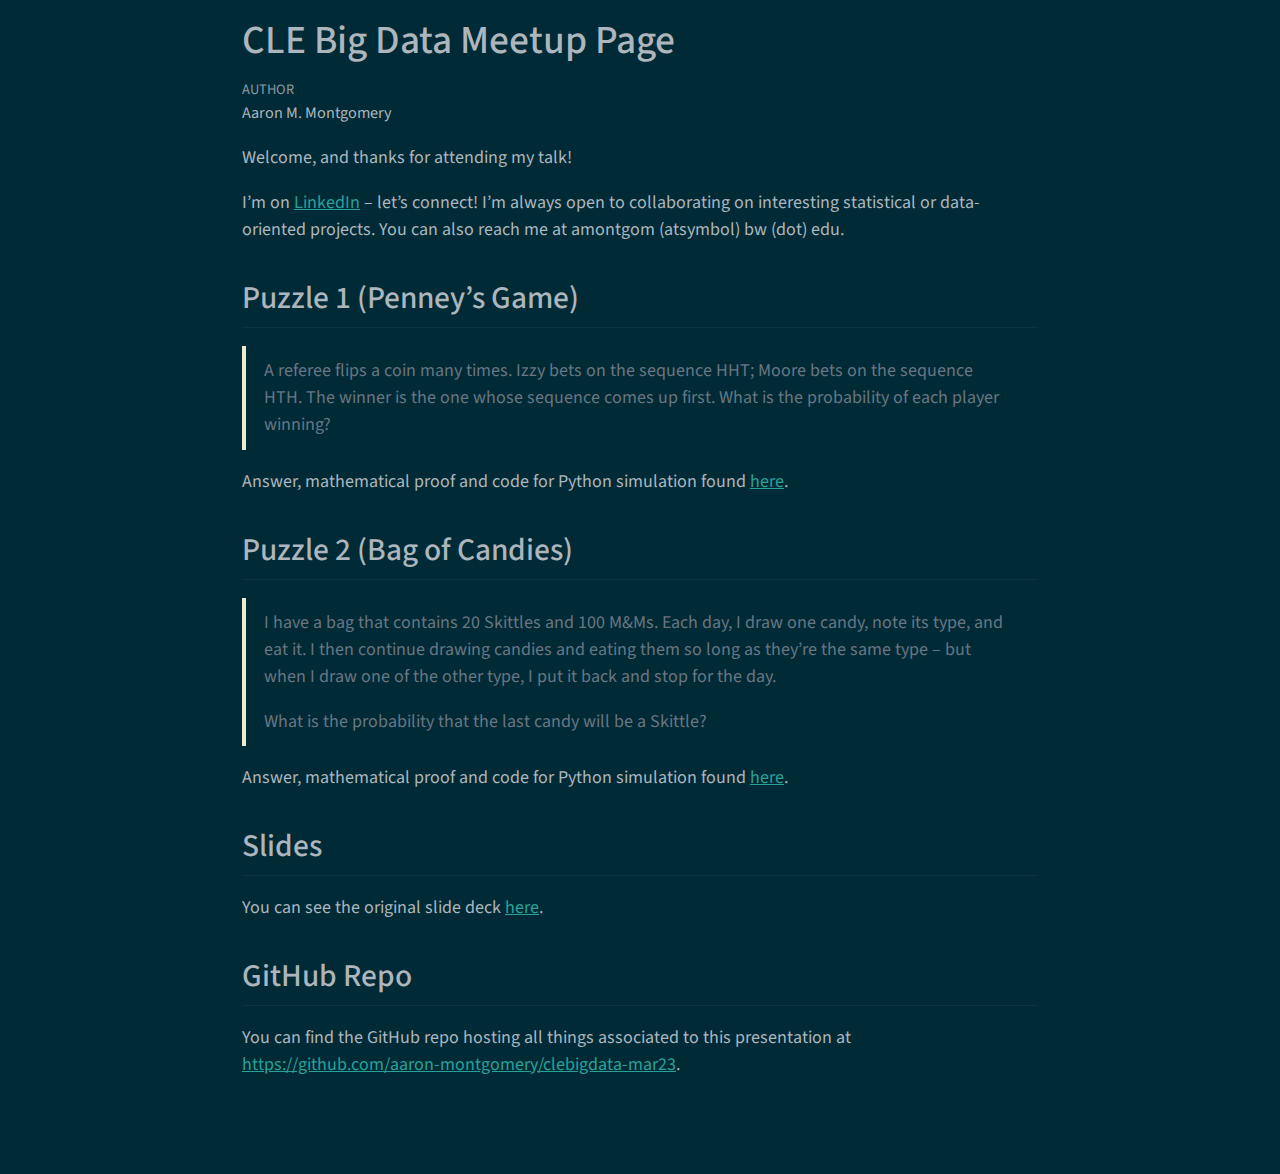
<file: index.html>
<!DOCTYPE html>
<html xmlns="http://www.w3.org/1999/xhtml" lang="en" xml:lang="en"><head>

<meta charset="utf-8">
<meta name="generator" content="quarto-1.2.313">

<meta name="viewport" content="width=device-width, initial-scale=1.0, user-scalable=yes">

<meta name="author" content="Aaron M. Montgomery">

<title>CLE Big Data Meetup Page</title>
<style>
code{white-space: pre-wrap;}
span.smallcaps{font-variant: small-caps;}
div.columns{display: flex; gap: min(4vw, 1.5em);}
div.column{flex: auto; overflow-x: auto;}
div.hanging-indent{margin-left: 1.5em; text-indent: -1.5em;}
ul.task-list{list-style: none;}
ul.task-list li input[type="checkbox"] {
  width: 0.8em;
  margin: 0 0.8em 0.2em -1.6em;
  vertical-align: middle;
}
</style>


<script src="index_files/libs/clipboard/clipboard.min.js"></script>
<script src="index_files/libs/quarto-html/quarto.js"></script>
<script src="index_files/libs/quarto-html/popper.min.js"></script>
<script src="index_files/libs/quarto-html/tippy.umd.min.js"></script>
<script src="index_files/libs/quarto-html/anchor.min.js"></script>
<link href="index_files/libs/quarto-html/tippy.css" rel="stylesheet">
<link href="index_files/libs/quarto-html/quarto-syntax-highlighting-dark.css" rel="stylesheet" id="quarto-text-highlighting-styles">
<script src="index_files/libs/bootstrap/bootstrap.min.js"></script>
<link href="index_files/libs/bootstrap/bootstrap-icons.css" rel="stylesheet">
<link href="index_files/libs/bootstrap/bootstrap.min.css" rel="stylesheet" id="quarto-bootstrap" data-mode="dark">


</head>

<body class="fullcontent">

<div id="quarto-content" class="page-columns page-rows-contents page-layout-article">

<main class="content" id="quarto-document-content">

<header id="title-block-header" class="quarto-title-block default">
<div class="quarto-title">
<h1 class="title">CLE Big Data Meetup Page</h1>
</div>



<div class="quarto-title-meta">

    <div>
    <div class="quarto-title-meta-heading">Author</div>
    <div class="quarto-title-meta-contents">
             <p>Aaron M. Montgomery </p>
          </div>
  </div>
    
  
    
  </div>
  

</header>

<p>Welcome, and thanks for attending my talk!</p>
<p>I’m on <a href="https://www.linkedin.com/in/aaron-montgomery-6b17421b1/">LinkedIn</a> – let’s connect! I’m always open to collaborating on interesting statistical or data-oriented projects. You can also reach me at amontgom (atsymbol) bw (dot) edu.</p>
<section id="puzzle-1-penneys-game" class="level2">
<h2 class="anchored" data-anchor-id="puzzle-1-penneys-game">Puzzle 1 (Penney’s Game)</h2>
<blockquote class="blockquote">
<p>A referee flips a coin many times. Izzy bets on the sequence HHT; Moore bets on the sequence HTH. The winner is the one whose sequence comes up first. What is the probability of each player winning?</p>
</blockquote>
<p>Answer, mathematical proof and code for Python simulation found <a href="puzzle_1.html">here</a>.</p>
</section>
<section id="puzzle-2-bag-of-candies" class="level2">
<h2 class="anchored" data-anchor-id="puzzle-2-bag-of-candies">Puzzle 2 (Bag of Candies)</h2>
<blockquote class="blockquote">
<p>I have a bag that contains 20 Skittles and 100 M&amp;Ms.&nbsp;Each day, I draw one candy, note its type, and eat it. I then continue drawing candies and eating them so long as they’re the same type – but when I draw one of the other type, I put it back and stop for the day.</p>
<p>What is the probability that the last candy will be a Skittle?</p>
</blockquote>
<p>Answer, mathematical proof and code for Python simulation found <a href="puzzle_2.html">here</a>.</p>
</section>
<section id="slides" class="level2">
<h2 class="anchored" data-anchor-id="slides">Slides</h2>
<p>You can see the original slide deck <a href="monte_carlo_lab.html">here</a>.</p>
</section>
<section id="github-repo" class="level2">
<h2 class="anchored" data-anchor-id="github-repo">GitHub Repo</h2>
<p>You can find the GitHub repo hosting all things associated to this presentation at <a href="https://github.com/aaron-montgomery/clebigdata-mar23">https://github.com/aaron-montgomery/clebigdata-mar23</a>.</p>
</section>

</main>
<!-- /main column -->
<script id="quarto-html-after-body" type="application/javascript">
window.document.addEventListener("DOMContentLoaded", function (event) {
  const toggleBodyColorMode = (bsSheetEl) => {
    const mode = bsSheetEl.getAttribute("data-mode");
    const bodyEl = window.document.querySelector("body");
    if (mode === "dark") {
      bodyEl.classList.add("quarto-dark");
      bodyEl.classList.remove("quarto-light");
    } else {
      bodyEl.classList.add("quarto-light");
      bodyEl.classList.remove("quarto-dark");
    }
  }
  const toggleBodyColorPrimary = () => {
    const bsSheetEl = window.document.querySelector("link#quarto-bootstrap");
    if (bsSheetEl) {
      toggleBodyColorMode(bsSheetEl);
    }
  }
  toggleBodyColorPrimary();  
  const icon = "";
  const anchorJS = new window.AnchorJS();
  anchorJS.options = {
    placement: 'right',
    icon: icon
  };
  anchorJS.add('.anchored');
  const clipboard = new window.ClipboardJS('.code-copy-button', {
    target: function(trigger) {
      return trigger.previousElementSibling;
    }
  });
  clipboard.on('success', function(e) {
    // button target
    const button = e.trigger;
    // don't keep focus
    button.blur();
    // flash "checked"
    button.classList.add('code-copy-button-checked');
    var currentTitle = button.getAttribute("title");
    button.setAttribute("title", "Copied!");
    let tooltip;
    if (window.bootstrap) {
      button.setAttribute("data-bs-toggle", "tooltip");
      button.setAttribute("data-bs-placement", "left");
      button.setAttribute("data-bs-title", "Copied!");
      tooltip = new bootstrap.Tooltip(button, 
        { trigger: "manual", 
          customClass: "code-copy-button-tooltip",
          offset: [0, -8]});
      tooltip.show();    
    }
    setTimeout(function() {
      if (tooltip) {
        tooltip.hide();
        button.removeAttribute("data-bs-title");
        button.removeAttribute("data-bs-toggle");
        button.removeAttribute("data-bs-placement");
      }
      button.setAttribute("title", currentTitle);
      button.classList.remove('code-copy-button-checked');
    }, 1000);
    // clear code selection
    e.clearSelection();
  });
  function tippyHover(el, contentFn) {
    const config = {
      allowHTML: true,
      content: contentFn,
      maxWidth: 500,
      delay: 100,
      arrow: false,
      appendTo: function(el) {
          return el.parentElement;
      },
      interactive: true,
      interactiveBorder: 10,
      theme: 'quarto',
      placement: 'bottom-start'
    };
    window.tippy(el, config); 
  }
  const noterefs = window.document.querySelectorAll('a[role="doc-noteref"]');
  for (var i=0; i<noterefs.length; i++) {
    const ref = noterefs[i];
    tippyHover(ref, function() {
      // use id or data attribute instead here
      let href = ref.getAttribute('data-footnote-href') || ref.getAttribute('href');
      try { href = new URL(href).hash; } catch {}
      const id = href.replace(/^#\/?/, "");
      const note = window.document.getElementById(id);
      return note.innerHTML;
    });
  }
  const findCites = (el) => {
    const parentEl = el.parentElement;
    if (parentEl) {
      const cites = parentEl.dataset.cites;
      if (cites) {
        return {
          el,
          cites: cites.split(' ')
        };
      } else {
        return findCites(el.parentElement)
      }
    } else {
      return undefined;
    }
  };
  var bibliorefs = window.document.querySelectorAll('a[role="doc-biblioref"]');
  for (var i=0; i<bibliorefs.length; i++) {
    const ref = bibliorefs[i];
    const citeInfo = findCites(ref);
    if (citeInfo) {
      tippyHover(citeInfo.el, function() {
        var popup = window.document.createElement('div');
        citeInfo.cites.forEach(function(cite) {
          var citeDiv = window.document.createElement('div');
          citeDiv.classList.add('hanging-indent');
          citeDiv.classList.add('csl-entry');
          var biblioDiv = window.document.getElementById('ref-' + cite);
          if (biblioDiv) {
            citeDiv.innerHTML = biblioDiv.innerHTML;
          }
          popup.appendChild(citeDiv);
        });
        return popup.innerHTML;
      });
    }
  }
});
</script>
</div> <!-- /content -->



</body></html>
</file>
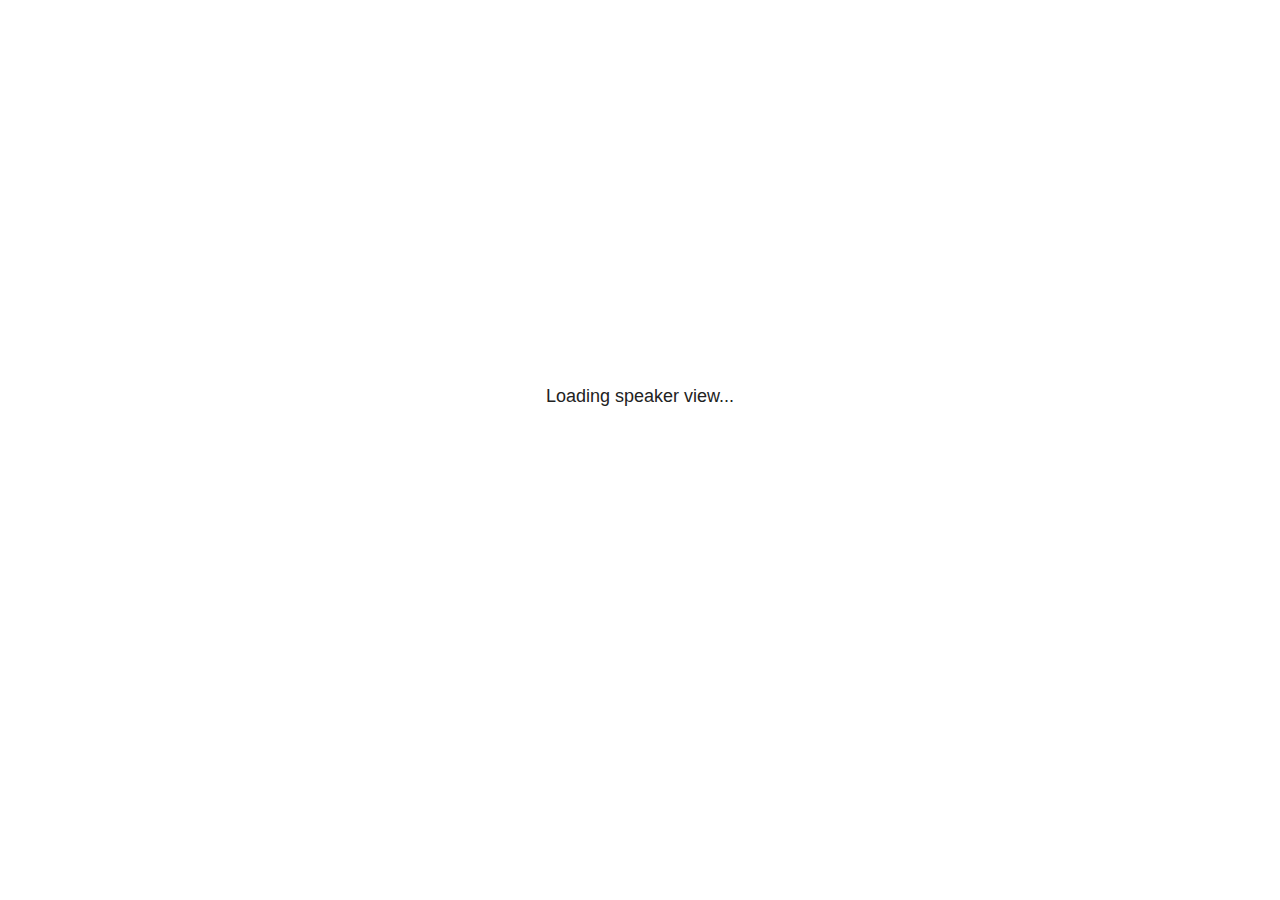
<file: monte_carlo_lab_files/libs/revealjs/plugin/notes/speaker-view.html>
<!--
	NOTE: You need to build the notes plugin after making changes to this file.
-->
<html lang="en">
	<head>
		<meta charset="utf-8">

		<title>reveal.js - Speaker View</title>

		<style>
			body {
				font-family: Helvetica;
				font-size: 18px;
			}

			#current-slide,
			#upcoming-slide,
			#speaker-controls {
				padding: 6px;
				box-sizing: border-box;
				-moz-box-sizing: border-box;
			}

			#current-slide iframe,
			#upcoming-slide iframe {
				width: 100%;
				height: 100%;
				border: 1px solid #ddd;
			}

			#current-slide .label,
			#upcoming-slide .label {
				position: absolute;
				top: 10px;
				left: 10px;
				z-index: 2;
			}

			#connection-status {
				position: absolute;
				top: 0;
				left: 0;
				width: 100%;
				height: 100%;
				z-index: 20;
				padding: 30% 20% 20% 20%;
				font-size: 18px;
				color: #222;
				background: #fff;
				text-align: center;
				box-sizing: border-box;
				line-height: 1.4;
			}

			.overlay-element {
				height: 34px;
				line-height: 34px;
				padding: 0 10px;
				text-shadow: none;
				background: rgba( 220, 220, 220, 0.8 );
				color: #222;
				font-size: 14px;
			}

			.overlay-element.interactive:hover {
				background: rgba( 220, 220, 220, 1 );
			}

			#current-slide {
				position: absolute;
				width: 60%;
				height: 100%;
				top: 0;
				left: 0;
				padding-right: 0;
			}

			#upcoming-slide {
				position: absolute;
				width: 40%;
				height: 40%;
				right: 0;
				top: 0;
			}

			/* Speaker controls */
			#speaker-controls {
				position: absolute;
				top: 40%;
				right: 0;
				width: 40%;
				height: 60%;
				overflow: auto;
				font-size: 18px;
			}

				.speaker-controls-time.hidden,
				.speaker-controls-notes.hidden {
					display: none;
				}

				.speaker-controls-time .label,
				.speaker-controls-pace .label,
				.speaker-controls-notes .label {
					text-transform: uppercase;
					font-weight: normal;
					font-size: 0.66em;
					color: #666;
					margin: 0;
				}

				.speaker-controls-time, .speaker-controls-pace {
					border-bottom: 1px solid rgba( 200, 200, 200, 0.5 );
					margin-bottom: 10px;
					padding: 10px 16px;
					padding-bottom: 20px;
					cursor: pointer;
				}

				.speaker-controls-time .reset-button {
					opacity: 0;
					float: right;
					color: #666;
					text-decoration: none;
				}
				.speaker-controls-time:hover .reset-button {
					opacity: 1;
				}

				.speaker-controls-time .timer,
				.speaker-controls-time .clock {
					width: 50%;
				}

				.speaker-controls-time .timer,
				.speaker-controls-time .clock,
				.speaker-controls-time .pacing .hours-value,
				.speaker-controls-time .pacing .minutes-value,
				.speaker-controls-time .pacing .seconds-value {
					font-size: 1.9em;
				}

				.speaker-controls-time .timer {
					float: left;
				}

				.speaker-controls-time .clock {
					float: right;
					text-align: right;
				}

				.speaker-controls-time span.mute {
					opacity: 0.3;
				}

				.speaker-controls-time .pacing-title {
					margin-top: 5px;
				}

				.speaker-controls-time .pacing.ahead {
					color: blue;
				}

				.speaker-controls-time .pacing.on-track {
					color: green;
				}

				.speaker-controls-time .pacing.behind {
					color: red;
				}

				.speaker-controls-notes {
					padding: 10px 16px;
				}

				.speaker-controls-notes .value {
					margin-top: 5px;
					line-height: 1.4;
					font-size: 1.2em;
				}

			/* Layout selector */
			#speaker-layout {
				position: absolute;
				top: 10px;
				right: 10px;
				color: #222;
				z-index: 10;
			}
				#speaker-layout select {
					position: absolute;
					width: 100%;
					height: 100%;
					top: 0;
					left: 0;
					border: 0;
					box-shadow: 0;
					cursor: pointer;
					opacity: 0;

					font-size: 1em;
					background-color: transparent;

					-moz-appearance: none;
					-webkit-appearance: none;
					-webkit-tap-highlight-color: rgba(0, 0, 0, 0);
				}

				#speaker-layout select:focus {
					outline: none;
					box-shadow: none;
				}

			.clear {
				clear: both;
			}

			/* Speaker layout: Wide */
			body[data-speaker-layout="wide"] #current-slide,
			body[data-speaker-layout="wide"] #upcoming-slide {
				width: 50%;
				height: 45%;
				padding: 6px;
			}

			body[data-speaker-layout="wide"] #current-slide {
				top: 0;
				left: 0;
			}

			body[data-speaker-layout="wide"] #upcoming-slide {
				top: 0;
				left: 50%;
			}

			body[data-speaker-layout="wide"] #speaker-controls {
				top: 45%;
				left: 0;
				width: 100%;
				height: 50%;
				font-size: 1.25em;
			}

			/* Speaker layout: Tall */
			body[data-speaker-layout="tall"] #current-slide,
			body[data-speaker-layout="tall"] #upcoming-slide {
				width: 45%;
				height: 50%;
				padding: 6px;
			}

			body[data-speaker-layout="tall"] #current-slide {
				top: 0;
				left: 0;
			}

			body[data-speaker-layout="tall"] #upcoming-slide {
				top: 50%;
				left: 0;
			}

			body[data-speaker-layout="tall"] #speaker-controls {
				padding-top: 40px;
				top: 0;
				left: 45%;
				width: 55%;
				height: 100%;
				font-size: 1.25em;
			}

			/* Speaker layout: Notes only */
			body[data-speaker-layout="notes-only"] #current-slide,
			body[data-speaker-layout="notes-only"] #upcoming-slide {
				display: none;
			}

			body[data-speaker-layout="notes-only"] #speaker-controls {
				padding-top: 40px;
				top: 0;
				left: 0;
				width: 100%;
				height: 100%;
				font-size: 1.25em;
			}

			@media screen and (max-width: 1080px) {
				body[data-speaker-layout="default"] #speaker-controls {
					font-size: 16px;
				}
			}

			@media screen and (max-width: 900px) {
				body[data-speaker-layout="default"] #speaker-controls {
					font-size: 14px;
				}
			}

			@media screen and (max-width: 800px) {
				body[data-speaker-layout="default"] #speaker-controls {
					font-size: 12px;
				}
			}

		</style>
	</head>

	<body>

		<div id="connection-status">Loading speaker view...</div>

		<div id="current-slide"></div>
		<div id="upcoming-slide"><span class="overlay-element label">Upcoming</span></div>
		<div id="speaker-controls">
			<div class="speaker-controls-time">
				<h4 class="label">Time <span class="reset-button">Click to Reset</span></h4>
				<div class="clock">
					<span class="clock-value">0:00 AM</span>
				</div>
				<div class="timer">
					<span class="hours-value">00</span><span class="minutes-value">:00</span><span class="seconds-value">:00</span>
				</div>
				<div class="clear"></div>

				<h4 class="label pacing-title" style="display: none">Pacing – Time to finish current slide</h4>
				<div class="pacing" style="display: none">
					<span class="hours-value">00</span><span class="minutes-value">:00</span><span class="seconds-value">:00</span>
				</div>
			</div>

			<div class="speaker-controls-notes hidden">
				<h4 class="label">Notes</h4>
				<div class="value"></div>
			</div>
		</div>
		<div id="speaker-layout" class="overlay-element interactive">
			<span class="speaker-layout-label"></span>
			<select class="speaker-layout-dropdown"></select>
		</div>

		<script>

			(function() {

				var notes,
					notesValue,
					currentState,
					currentSlide,
					upcomingSlide,
					layoutLabel,
					layoutDropdown,
					pendingCalls = {},
					lastRevealApiCallId = 0,
					connected = false,
					whitelistedWindows = [window.opener];

				var SPEAKER_LAYOUTS = {
					'default': 'Default',
					'wide': 'Wide',
					'tall': 'Tall',
					'notes-only': 'Notes only'
				};

				setupLayout();

				var connectionStatus = document.querySelector( '#connection-status' );
				var connectionTimeout = setTimeout( function() {
					connectionStatus.innerHTML = 'Error connecting to main window.<br>Please try closing and reopening the speaker view.';
				}, 5000 );
;
				window.addEventListener( 'message', function( event ) {

					// Validate the origin of this message to prevent XSS
					if( window.location.origin !== event.origin && whitelistedWindows.indexOf( event.source ) === -1 ) {
						return;
					}

					clearTimeout( connectionTimeout );
					connectionStatus.style.display = 'none';

					var data = JSON.parse( event.data );

					// The overview mode is only useful to the reveal.js instance
					// where navigation occurs so we don't sync it
					if( data.state ) delete data.state.overview;

					// Messages sent by the notes plugin inside of the main window
					if( data && data.namespace === 'reveal-notes' ) {
						if( data.type === 'connect' ) {
							handleConnectMessage( data );
						}
						else if( data.type === 'state' ) {
							handleStateMessage( data );
						}
						else if( data.type === 'return' ) {
							pendingCalls[data.callId](data.result);
							delete pendingCalls[data.callId];
						}
					}
					// Messages sent by the reveal.js inside of the current slide preview
					else if( data && data.namespace === 'reveal' ) {
						if( /ready/.test( data.eventName ) ) {
							// Send a message back to notify that the handshake is complete
							window.opener.postMessage( JSON.stringify({ namespace: 'reveal-notes', type: 'connected'} ), '*' );
						}
						else if( /slidechanged|fragmentshown|fragmenthidden|paused|resumed/.test( data.eventName ) && currentState !== JSON.stringify( data.state ) ) {

							dispatchStateToMainWindow( data.state );

						}
					}

				} );

				/**
				 * Updates the presentation in the main window to match the state
				 * of the presentation in the notes window.
				 */
				const dispatchStateToMainWindow = debounce(( state ) => {
					window.opener.postMessage( JSON.stringify({ method: 'setState', args: [ state ]} ), '*' );
				}, 500);

				/**
				 * Asynchronously calls the Reveal.js API of the main frame.
				 */
				function callRevealApi( methodName, methodArguments, callback ) {

					var callId = ++lastRevealApiCallId;
					pendingCalls[callId] = callback;
					window.opener.postMessage( JSON.stringify( {
						namespace: 'reveal-notes',
						type: 'call',
						callId: callId,
						methodName: methodName,
						arguments: methodArguments
					} ), '*' );

				}

				/**
				 * Called when the main window is trying to establish a
				 * connection.
				 */
				function handleConnectMessage( data ) {

					if( connected === false ) {
						connected = true;

						setupIframes( data );
						setupKeyboard();
						setupNotes();
						setupTimer();
						setupHeartbeat();
					}

				}

				/**
				 * Called when the main window sends an updated state.
				 */
				function handleStateMessage( data ) {

					// Store the most recently set state to avoid circular loops
					// applying the same state
					currentState = JSON.stringify( data.state );

					// No need for updating the notes in case of fragment changes
					if ( data.notes ) {
						notes.classList.remove( 'hidden' );
						notesValue.style.whiteSpace = data.whitespace;
						if( data.markdown ) {
							notesValue.innerHTML = marked( data.notes );
						}
						else {
							notesValue.innerHTML = data.notes;
						}
					}
					else {
						notes.classList.add( 'hidden' );
					}

					// Update the note slides
					currentSlide.contentWindow.postMessage( JSON.stringify({ method: 'setState', args: [ data.state ] }), '*' );
					upcomingSlide.contentWindow.postMessage( JSON.stringify({ method: 'setState', args: [ data.state ] }), '*' );
					upcomingSlide.contentWindow.postMessage( JSON.stringify({ method: 'next' }), '*' );

				}

				// Limit to max one state update per X ms
				handleStateMessage = debounce( handleStateMessage, 200 );

				/**
				 * Forward keyboard events to the current slide window.
				 * This enables keyboard events to work even if focus
				 * isn't set on the current slide iframe.
				 *
				 * Block F5 default handling, it reloads and disconnects
				 * the speaker notes window.
				 */
				function setupKeyboard() {

					document.addEventListener( 'keydown', function( event ) {
						if( event.keyCode === 116 || ( event.metaKey && event.keyCode === 82 ) ) {
							event.preventDefault();
							return false;
						}
						currentSlide.contentWindow.postMessage( JSON.stringify({ method: 'triggerKey', args: [ event.keyCode ] }), '*' );
					} );

				}

				/**
				 * Creates the preview iframes.
				 */
				function setupIframes( data ) {

					var params = [
						'receiver',
						'progress=false',
						'history=false',
						'transition=none',
						'autoSlide=0',
						'backgroundTransition=none'
					].join( '&' );

					var urlSeparator = /\?/.test(data.url) ? '&' : '?';
					var hash = '#/' + data.state.indexh + '/' + data.state.indexv;
					var currentURL = data.url + urlSeparator + params + '&postMessageEvents=true' + hash;
					var upcomingURL = data.url + urlSeparator + params + '&controls=false' + hash;

					currentSlide = document.createElement( 'iframe' );
					currentSlide.setAttribute( 'width', 1280 );
					currentSlide.setAttribute( 'height', 1024 );
					currentSlide.setAttribute( 'src', currentURL );
					document.querySelector( '#current-slide' ).appendChild( currentSlide );

					upcomingSlide = document.createElement( 'iframe' );
					upcomingSlide.setAttribute( 'width', 640 );
					upcomingSlide.setAttribute( 'height', 512 );
					upcomingSlide.setAttribute( 'src', upcomingURL );
					document.querySelector( '#upcoming-slide' ).appendChild( upcomingSlide );

					whitelistedWindows.push( currentSlide.contentWindow, upcomingSlide.contentWindow );

				}

				/**
				 * Setup the notes UI.
				 */
				function setupNotes() {

					notes = document.querySelector( '.speaker-controls-notes' );
					notesValue = document.querySelector( '.speaker-controls-notes .value' );

				}

				/**
				 * We send out a heartbeat at all times to ensure we can
				 * reconnect with the main presentation window after reloads.
				 */
				function setupHeartbeat() {

					setInterval( () => {
						window.opener.postMessage( JSON.stringify({ namespace: 'reveal-notes', type: 'heartbeat'} ), '*' );
					}, 1000 );

				}

				function getTimings( callback ) {

					callRevealApi( 'getSlidesAttributes', [], function ( slideAttributes ) {
						callRevealApi( 'getConfig', [], function ( config ) {
							var totalTime = config.totalTime;
							var minTimePerSlide = config.minimumTimePerSlide || 0;
							var defaultTiming = config.defaultTiming;
							if ((defaultTiming == null) && (totalTime == null)) {
								callback(null);
								return;
							}
							// Setting totalTime overrides defaultTiming
							if (totalTime) {
								defaultTiming = 0;
							}
							var timings = [];
							for ( var i in slideAttributes ) {
								var slide = slideAttributes[ i ];
								var timing = defaultTiming;
								if( slide.hasOwnProperty( 'data-timing' )) {
									var t = slide[ 'data-timing' ];
									timing = parseInt(t);
									if( isNaN(timing) ) {
										console.warn("Could not parse timing '" + t + "' of slide " + i + "; using default of " + defaultTiming);
										timing = defaultTiming;
									}
								}
								timings.push(timing);
							}
							if ( totalTime ) {
								// After we've allocated time to individual slides, we summarize it and
								// subtract it from the total time
								var remainingTime = totalTime - timings.reduce( function(a, b) { return a + b; }, 0 );
								// The remaining time is divided by the number of slides that have 0 seconds
								// allocated at the moment, giving the average time-per-slide on the remaining slides
								var remainingSlides = (timings.filter( function(x) { return x == 0 }) ).length
								var timePerSlide = Math.round( remainingTime / remainingSlides, 0 )
								// And now we replace every zero-value timing with that average
								timings = timings.map( function(x) { return (x==0 ? timePerSlide : x) } );
							}
							var slidesUnderMinimum = timings.filter( function(x) { return (x < minTimePerSlide) } ).length
							if ( slidesUnderMinimum ) {
								message = "The pacing time for " + slidesUnderMinimum + " slide(s) is under the configured minimum of " + minTimePerSlide + " seconds. Check the data-timing attribute on individual slides, or consider increasing the totalTime or minimumTimePerSlide configuration options (or removing some slides).";
								alert(message);
							}
							callback( timings );
						} );
					} );

				}

				/**
				 * Return the number of seconds allocated for presenting
				 * all slides up to and including this one.
				 */
				function getTimeAllocated( timings, callback ) {

					callRevealApi( 'getSlidePastCount', [], function ( currentSlide ) {
						var allocated = 0;
						for (var i in timings.slice(0, currentSlide + 1)) {
							allocated += timings[i];
						}
						callback( allocated );
					} );

				}

				/**
				 * Create the timer and clock and start updating them
				 * at an interval.
				 */
				function setupTimer() {

					var start = new Date(),
					timeEl = document.querySelector( '.speaker-controls-time' ),
					clockEl = timeEl.querySelector( '.clock-value' ),
					hoursEl = timeEl.querySelector( '.hours-value' ),
					minutesEl = timeEl.querySelector( '.minutes-value' ),
					secondsEl = timeEl.querySelector( '.seconds-value' ),
					pacingTitleEl = timeEl.querySelector( '.pacing-title' ),
					pacingEl = timeEl.querySelector( '.pacing' ),
					pacingHoursEl = pacingEl.querySelector( '.hours-value' ),
					pacingMinutesEl = pacingEl.querySelector( '.minutes-value' ),
					pacingSecondsEl = pacingEl.querySelector( '.seconds-value' );

					var timings = null;
					getTimings( function ( _timings ) {

						timings = _timings;
						if (_timings !== null) {
							pacingTitleEl.style.removeProperty('display');
							pacingEl.style.removeProperty('display');
						}

						// Update once directly
						_updateTimer();

						// Then update every second
						setInterval( _updateTimer, 1000 );

					} );


					function _resetTimer() {

						if (timings == null) {
							start = new Date();
							_updateTimer();
						}
						else {
							// Reset timer to beginning of current slide
							getTimeAllocated( timings, function ( slideEndTimingSeconds ) {
								var slideEndTiming = slideEndTimingSeconds * 1000;
								callRevealApi( 'getSlidePastCount', [], function ( currentSlide ) {
									var currentSlideTiming = timings[currentSlide] * 1000;
									var previousSlidesTiming = slideEndTiming - currentSlideTiming;
									var now = new Date();
									start = new Date(now.getTime() - previousSlidesTiming);
									_updateTimer();
								} );
							} );
						}

					}

					timeEl.addEventListener( 'click', function() {
						_resetTimer();
						return false;
					} );

					function _displayTime( hrEl, minEl, secEl, time) {

						var sign = Math.sign(time) == -1 ? "-" : "";
						time = Math.abs(Math.round(time / 1000));
						var seconds = time % 60;
						var minutes = Math.floor( time / 60 ) % 60 ;
						var hours = Math.floor( time / ( 60 * 60 )) ;
						hrEl.innerHTML = sign + zeroPadInteger( hours );
						if (hours == 0) {
							hrEl.classList.add( 'mute' );
						}
						else {
							hrEl.classList.remove( 'mute' );
						}
						minEl.innerHTML = ':' + zeroPadInteger( minutes );
						if (hours == 0 && minutes == 0) {
							minEl.classList.add( 'mute' );
						}
						else {
							minEl.classList.remove( 'mute' );
						}
						secEl.innerHTML = ':' + zeroPadInteger( seconds );
					}

					function _updateTimer() {

						var diff, hours, minutes, seconds,
						now = new Date();

						diff = now.getTime() - start.getTime();

						clockEl.innerHTML = now.toLocaleTimeString( 'en-US', { hour12: true, hour: '2-digit', minute:'2-digit' } );
						_displayTime( hoursEl, minutesEl, secondsEl, diff );
						if (timings !== null) {
							_updatePacing(diff);
						}

					}

					function _updatePacing(diff) {

						getTimeAllocated( timings, function ( slideEndTimingSeconds ) {
							var slideEndTiming = slideEndTimingSeconds * 1000;

							callRevealApi( 'getSlidePastCount', [], function ( currentSlide ) {
								var currentSlideTiming = timings[currentSlide] * 1000;
								var timeLeftCurrentSlide = slideEndTiming - diff;
								if (timeLeftCurrentSlide < 0) {
									pacingEl.className = 'pacing behind';
								}
								else if (timeLeftCurrentSlide < currentSlideTiming) {
									pacingEl.className = 'pacing on-track';
								}
								else {
									pacingEl.className = 'pacing ahead';
								}
								_displayTime( pacingHoursEl, pacingMinutesEl, pacingSecondsEl, timeLeftCurrentSlide );
							} );
						} );
					}

				}

				/**
				 * Sets up the speaker view layout and layout selector.
				 */
				function setupLayout() {

					layoutDropdown = document.querySelector( '.speaker-layout-dropdown' );
					layoutLabel = document.querySelector( '.speaker-layout-label' );

					// Render the list of available layouts
					for( var id in SPEAKER_LAYOUTS ) {
						var option = document.createElement( 'option' );
						option.setAttribute( 'value', id );
						option.textContent = SPEAKER_LAYOUTS[ id ];
						layoutDropdown.appendChild( option );
					}

					// Monitor the dropdown for changes
					layoutDropdown.addEventListener( 'change', function( event ) {

						setLayout( layoutDropdown.value );

					}, false );

					// Restore any currently persisted layout
					setLayout( getLayout() );

				}

				/**
				 * Sets a new speaker view layout. The layout is persisted
				 * in local storage.
				 */
				function setLayout( value ) {

					var title = SPEAKER_LAYOUTS[ value ];

					layoutLabel.innerHTML = 'Layout' + ( title ? ( ': ' + title ) : '' );
					layoutDropdown.value = value;

					document.body.setAttribute( 'data-speaker-layout', value );

					// Persist locally
					if( supportsLocalStorage() ) {
						window.localStorage.setItem( 'reveal-speaker-layout', value );
					}

				}

				/**
				 * Returns the ID of the most recently set speaker layout
				 * or our default layout if none has been set.
				 */
				function getLayout() {

					if( supportsLocalStorage() ) {
						var layout = window.localStorage.getItem( 'reveal-speaker-layout' );
						if( layout ) {
							return layout;
						}
					}

					// Default to the first record in the layouts hash
					for( var id in SPEAKER_LAYOUTS ) {
						return id;
					}

				}

				function supportsLocalStorage() {

					try {
						localStorage.setItem('test', 'test');
						localStorage.removeItem('test');
						return true;
					}
					catch( e ) {
						return false;
					}

				}

				function zeroPadInteger( num ) {

					var str = '00' + parseInt( num );
					return str.substring( str.length - 2 );

				}

				/**
				 * Limits the frequency at which a function can be called.
				 */
				function debounce( fn, ms ) {

					var lastTime = 0,
						timeout;

					return function() {

						var args = arguments;
						var context = this;

						clearTimeout( timeout );

						var timeSinceLastCall = Date.now() - lastTime;
						if( timeSinceLastCall > ms ) {
							fn.apply( context, args );
							lastTime = Date.now();
						}
						else {
							timeout = setTimeout( function() {
								fn.apply( context, args );
								lastTime = Date.now();
							}, ms - timeSinceLastCall );
						}

					}

				}

			})();

		</script>
	</body>
</html>
</file>
<file: index_files/libs/quarto-html/tippy.css>
.tippy-box[data-animation=fade][data-state=hidden]{opacity:0}[data-tippy-root]{max-width:calc(100vw - 10px)}.tippy-box{position:relative;background-color:#333;color:#fff;border-radius:4px;font-size:14px;line-height:1.4;white-space:normal;outline:0;transition-property:transform,visibility,opacity}.tippy-box[data-placement^=top]>.tippy-arrow{bottom:0}.tippy-box[data-placement^=top]>.tippy-arrow:before{bottom:-7px;left:0;border-width:8px 8px 0;border-top-color:initial;transform-origin:center top}.tippy-box[data-placement^=bottom]>.tippy-arrow{top:0}.tippy-box[data-placement^=bottom]>.tippy-arrow:before{top:-7px;left:0;border-width:0 8px 8px;border-bottom-color:initial;transform-origin:center bottom}.tippy-box[data-placement^=left]>.tippy-arrow{right:0}.tippy-box[data-placement^=left]>.tippy-arrow:before{border-width:8px 0 8px 8px;border-left-color:initial;right:-7px;transform-origin:center left}.tippy-box[data-placement^=right]>.tippy-arrow{left:0}.tippy-box[data-placement^=right]>.tippy-arrow:before{left:-7px;border-width:8px 8px 8px 0;border-right-color:initial;transform-origin:center right}.tippy-box[data-inertia][data-state=visible]{transition-timing-function:cubic-bezier(.54,1.5,.38,1.11)}.tippy-arrow{width:16px;height:16px;color:#333}.tippy-arrow:before{content:"";position:absolute;border-color:transparent;border-style:solid}.tippy-content{position:relative;padding:5px 9px;z-index:1}
</file>
<file: index_files/libs/quarto-html/quarto-syntax-highlighting-dark.css>
/* quarto syntax highlight colors */
:root {
  --quarto-hl-al-color: #f07178;
  --quarto-hl-an-color: #d4d0ab;
  --quarto-hl-at-color: #00e0e0;
  --quarto-hl-bn-color: #d4d0ab;
  --quarto-hl-bu-color: #abe338;
  --quarto-hl-ch-color: #abe338;
  --quarto-hl-co-color: #f8f8f2;
  --quarto-hl-cv-color: #ffd700;
  --quarto-hl-cn-color: #ffd700;
  --quarto-hl-cf-color: #ffa07a;
  --quarto-hl-dt-color: #ffa07a;
  --quarto-hl-dv-color: #d4d0ab;
  --quarto-hl-do-color: #f8f8f2;
  --quarto-hl-er-color: #f07178;
  --quarto-hl-ex-color: #00e0e0;
  --quarto-hl-fl-color: #d4d0ab;
  --quarto-hl-fu-color: #ffa07a;
  --quarto-hl-im-color: #abe338;
  --quarto-hl-in-color: #d4d0ab;
  --quarto-hl-kw-color: #ffa07a;
  --quarto-hl-op-color: #ffa07a;
  --quarto-hl-ot-color: #00e0e0;
  --quarto-hl-pp-color: #dcc6e0;
  --quarto-hl-re-color: #00e0e0;
  --quarto-hl-sc-color: #abe338;
  --quarto-hl-ss-color: #abe338;
  --quarto-hl-st-color: #abe338;
  --quarto-hl-va-color: #00e0e0;
  --quarto-hl-vs-color: #abe338;
  --quarto-hl-wa-color: #dcc6e0;
}

/* other quarto variables */
:root {
  --quarto-font-monospace: SFMono-Regular, Menlo, Monaco, Consolas, "Liberation Mono", "Courier New", monospace;
}

code span.al {
  font-weight: bold;
  color: #f07178;
}

code span.an {
  color: #d4d0ab;
}

code span.at {
  color: #00e0e0;
}

code span.bn {
  color: #d4d0ab;
}

code span.bu {
  color: #abe338;
}

code span.ch {
  color: #abe338;
}

code span.co {
  font-style: italic;
  color: #f8f8f2;
}

code span.cv {
  color: #ffd700;
}

code span.cn {
  color: #ffd700;
}

code span.cf {
  font-weight: bold;
  color: #ffa07a;
}

code span.dt {
  color: #ffa07a;
}

code span.dv {
  color: #d4d0ab;
}

code span.do {
  color: #f8f8f2;
}

code span.er {
  color: #f07178;
  text-decoration: underline;
}

code span.ex {
  font-weight: bold;
  color: #00e0e0;
}

code span.fl {
  color: #d4d0ab;
}

code span.fu {
  color: #ffa07a;
}

code span.im {
  color: #abe338;
}

code span.in {
  color: #d4d0ab;
}

code span.kw {
  font-weight: bold;
  color: #ffa07a;
}

pre > code.sourceCode > span {
  color: #f8f8f2;
}

code span {
  color: #f8f8f2;
}

code.sourceCode > span {
  color: #f8f8f2;
}

div.sourceCode,
div.sourceCode pre.sourceCode {
  color: #f8f8f2;
}

code span.op {
  color: #ffa07a;
}

code span.ot {
  color: #00e0e0;
}

code span.pp {
  color: #dcc6e0;
}

code span.re {
  color: #00e0e0;
}

code span.sc {
  color: #abe338;
}

code span.ss {
  color: #abe338;
}

code span.st {
  color: #abe338;
}

code span.va {
  color: #00e0e0;
}

code span.vs {
  color: #abe338;
}

code span.wa {
  color: #dcc6e0;
}

.prevent-inlining {
  content: "</";
}

/*# sourceMappingURL=935a306eefa94366c21e1a970dddb765.css.map */
</file>
